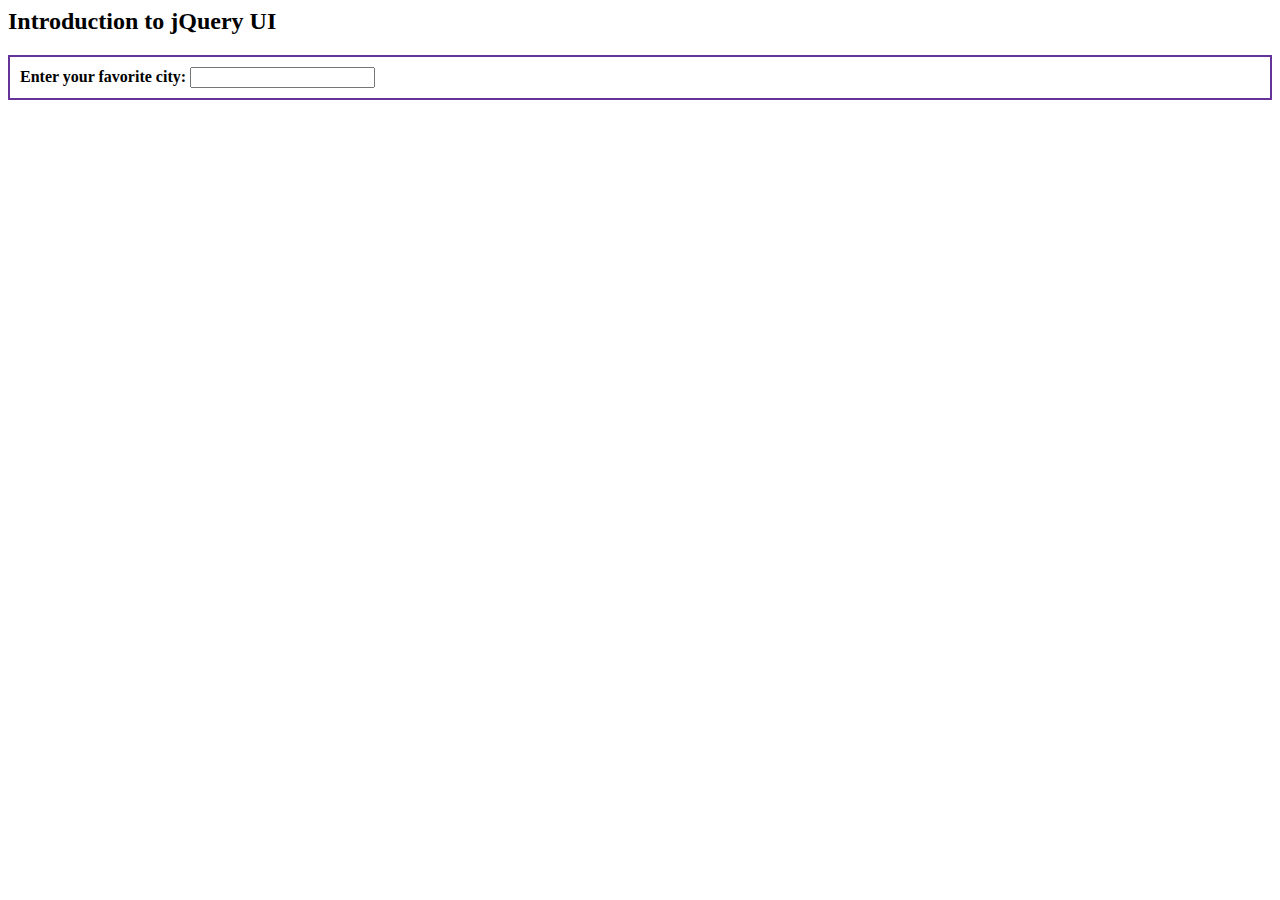
<file: index.html>
<html>
    <head>
        <title>JavaScript Sandbox</title>
        <link rel="stylesheet" href="css/style.css">
        <link rel="stylesheet" href="jquery-ui-eggplant//jquery-ui.css">
        <link rel="stylesheet" href="jquery-ui-eggplant/jquery-ui.structure.css">
        <link rel="stylesheet" href="jquery-ui-eggplant/jquery-ui.theme.css">
    </head>

    <body>
        <h2>Introduction to jQuery UI</h2>

        <div class="mydiv">
            <label><b>Enter your favorite city:</b></label>       
            <input type="text" name="" id="citytextbox">
        </div>
        


    </body> 

    <!-- <script src="js/jquery-3.4.1.js" type="text/javascript"></script> -->
    <script
        src="https://code.jquery.com/jquery-3.4.1.js"
        integrity="sha256-WpOohJOqMqqyKL9FccASB9O0KwACQJpFTUBLTYOVvVU="
        crossorigin="anonymous">
    </script>
    <script src="jquery-ui-eggplant/jquery-ui.js" type="text/javascript"></script>


    <script>
        var mycities = ["Cluj-Napoca", "Oradea", "Bistrita", "Brasov"];
        $("#citytextbox").autocomplete({
            source: mycities
        },{
            autoFocus: true,
            delay: 0,
            minLength: 1
        });
    </script>
</html>
</file>
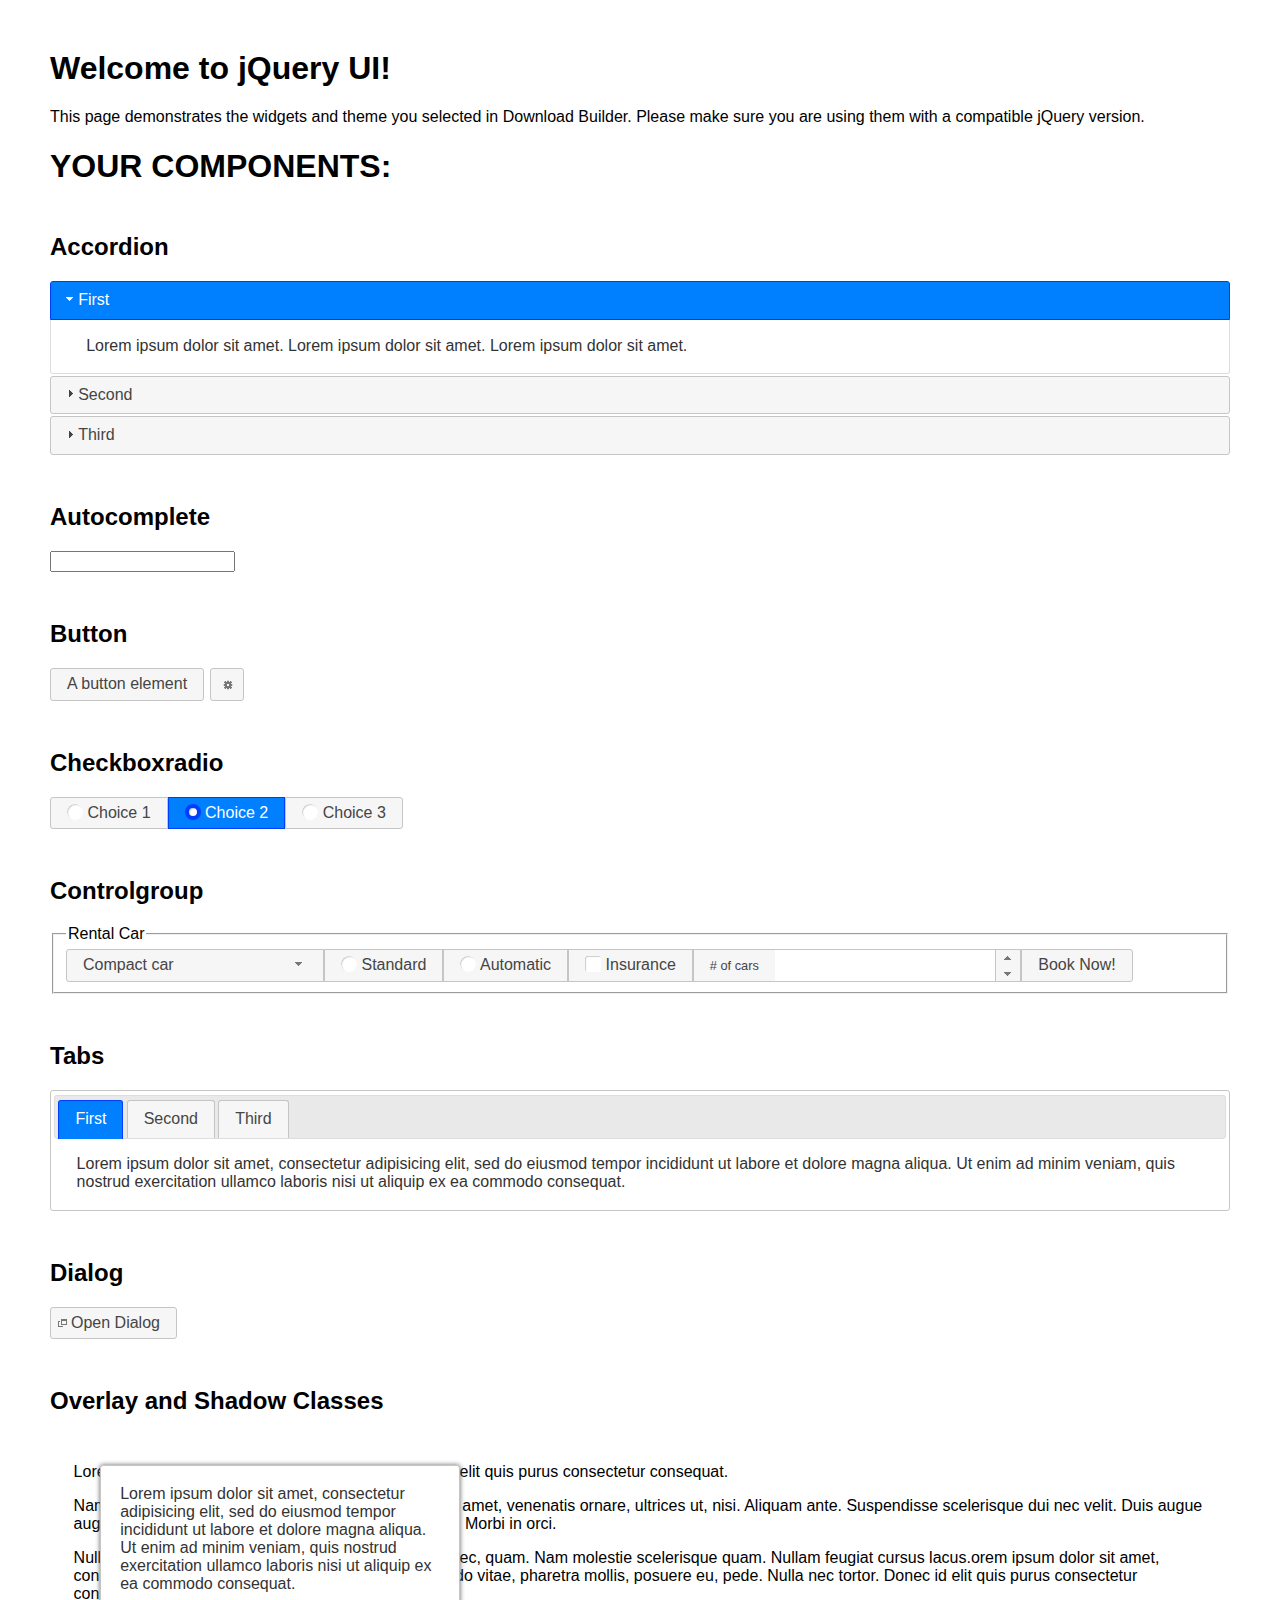
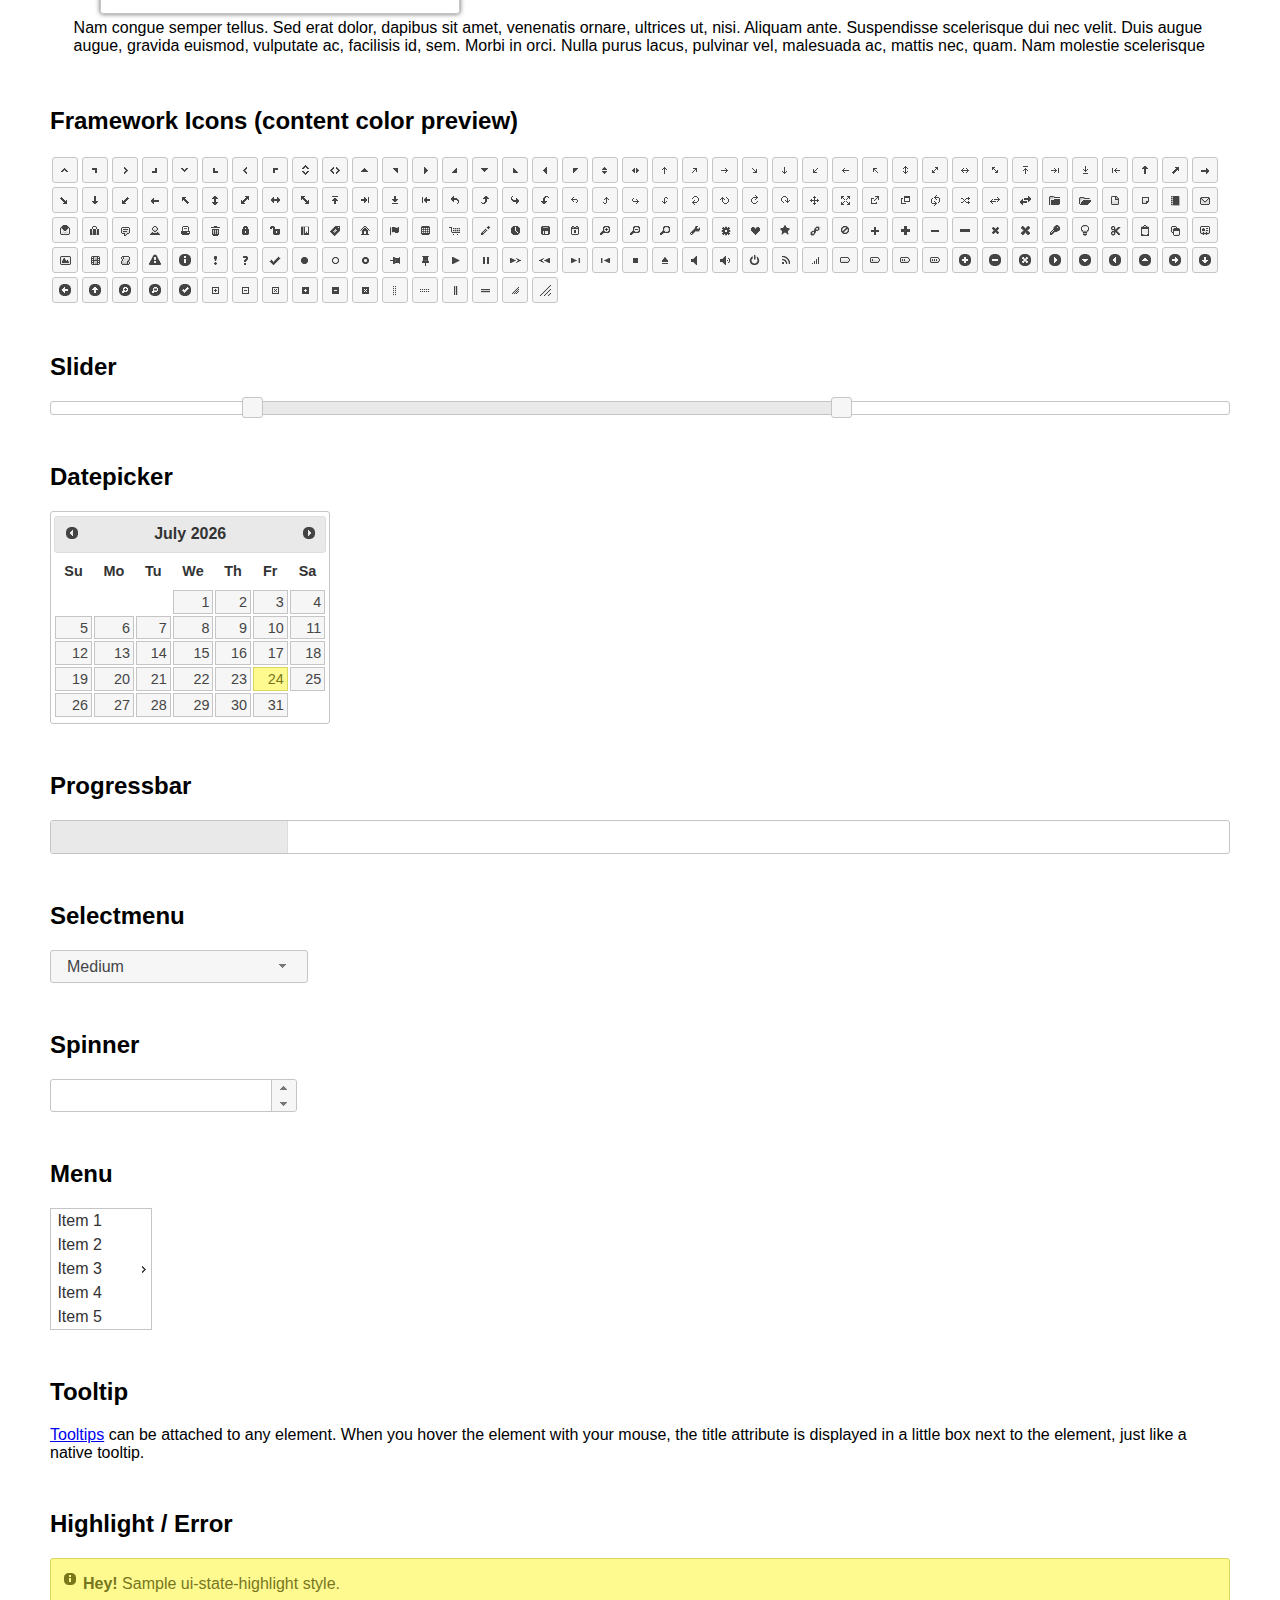
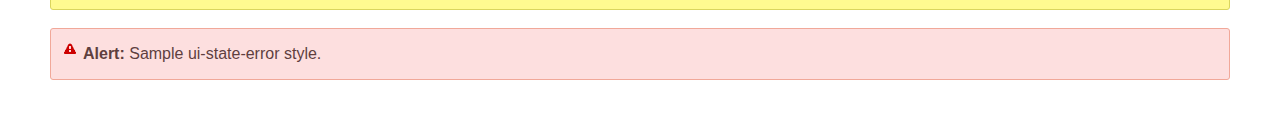
<file: jquery-ui-1.12.1/index.html>
<!doctype html>
<html lang="us">
<head>
	<meta charset="utf-8">
	<title>jQuery UI Example Page</title>
	<link href="jquery-ui.css" rel="stylesheet">
	<style>
	body{
		font-family: "Trebuchet MS", sans-serif;
		margin: 50px;
	}
	.demoHeaders {
		margin-top: 2em;
	}
	#dialog-link {
		padding: .4em 1em .4em 20px;
		text-decoration: none;
		position: relative;
	}
	#dialog-link span.ui-icon {
		margin: 0 5px 0 0;
		position: absolute;
		left: .2em;
		top: 50%;
		margin-top: -8px;
	}
	#icons {
		margin: 0;
		padding: 0;
	}
	#icons li {
		margin: 2px;
		position: relative;
		padding: 4px 0;
		cursor: pointer;
		float: left;
		list-style: none;
	}
	#icons span.ui-icon {
		float: left;
		margin: 0 4px;
	}
	.fakewindowcontain .ui-widget-overlay {
		position: absolute;
	}
	select {
		width: 200px;
	}
	</style>
</head>
<body>

<h1>Welcome to jQuery UI!</h1>

<div class="ui-widget">
	<p>This page demonstrates the widgets and theme you selected in Download Builder. Please make sure you are using them with a compatible jQuery version.</p>
</div>

<h1>YOUR COMPONENTS:</h1>


<!-- Accordion -->
<h2 class="demoHeaders">Accordion</h2>
<div id="accordion">
	<h3>First</h3>
	<div>Lorem ipsum dolor sit amet. Lorem ipsum dolor sit amet. Lorem ipsum dolor sit amet.</div>
	<h3>Second</h3>
	<div>Phasellus mattis tincidunt nibh.</div>
	<h3>Third</h3>
	<div>Nam dui erat, auctor a, dignissim quis.</div>
</div>



<!-- Autocomplete -->
<h2 class="demoHeaders">Autocomplete</h2>
<div>
	<input id="autocomplete" title="type &quot;a&quot;">
</div>



<!-- Button -->
<h2 class="demoHeaders">Button</h2>
<button id="button">A button element</button>
<button id="button-icon">An icon-only button</button>



<!-- Checkboxradio -->
<h2 class="demoHeaders">Checkboxradio</h2>
<form style="margin-top: 1em;">
	<div id="radioset">
		<input type="radio" id="radio1" name="radio"><label for="radio1">Choice 1</label>
		<input type="radio" id="radio2" name="radio" checked="checked"><label for="radio2">Choice 2</label>
		<input type="radio" id="radio3" name="radio"><label for="radio3">Choice 3</label>
	</div>
</form>



<!-- Controlgroup -->
<h2 class="demoHeaders">Controlgroup</h2>
<fieldset>
	<legend>Rental Car</legend>
	<div id="controlgroup">
		<select id="car-type">
			<option>Compact car</option>
			<option>Midsize car</option>
			<option>Full size car</option>
			<option>SUV</option>
			<option>Luxury</option>
			<option>Truck</option>
			<option>Van</option>
		</select>
		<label for="transmission-standard">Standard</label>
		<input type="radio" name="transmission" id="transmission-standard">
		<label for="transmission-automatic">Automatic</label>
		<input type="radio" name="transmission" id="transmission-automatic">
		<label for="insurance">Insurance</label>
		<input type="checkbox" name="insurance" id="insurance">
		<label for="horizontal-spinner" class="ui-controlgroup-label"># of cars</label>
		<input id="horizontal-spinner" class="ui-spinner-input">
		<button>Book Now!</button>
	</div>
</fieldset>



<!-- Tabs -->
<h2 class="demoHeaders">Tabs</h2>
<div id="tabs">
	<ul>
		<li><a href="#tabs-1">First</a></li>
		<li><a href="#tabs-2">Second</a></li>
		<li><a href="#tabs-3">Third</a></li>
	</ul>
	<div id="tabs-1">Lorem ipsum dolor sit amet, consectetur adipisicing elit, sed do eiusmod tempor incididunt ut labore et dolore magna aliqua. Ut enim ad minim veniam, quis nostrud exercitation ullamco laboris nisi ut aliquip ex ea commodo consequat.</div>
	<div id="tabs-2">Phasellus mattis tincidunt nibh. Cras orci urna, blandit id, pretium vel, aliquet ornare, felis. Maecenas scelerisque sem non nisl. Fusce sed lorem in enim dictum bibendum.</div>
	<div id="tabs-3">Nam dui erat, auctor a, dignissim quis, sollicitudin eu, felis. Pellentesque nisi urna, interdum eget, sagittis et, consequat vestibulum, lacus. Mauris porttitor ullamcorper augue.</div>
</div>



<h2 class="demoHeaders">Dialog</h2>
<p>
	<button id="dialog-link" class="ui-button ui-corner-all ui-widget">
		<span class="ui-icon ui-icon-newwin"></span>Open Dialog
	</button>
</p>

<h2 class="demoHeaders">Overlay and Shadow Classes</h2>
<div style="position: relative; width: 96%; height: 200px; padding:1% 2%; overflow:hidden;" class="fakewindowcontain">
	<p>Lorem ipsum dolor sit amet,  Nulla nec tortor. Donec id elit quis purus consectetur consequat. </p><p>Nam congue semper tellus. Sed erat dolor, dapibus sit amet, venenatis ornare, ultrices ut, nisi. Aliquam ante. Suspendisse scelerisque dui nec velit. Duis augue augue, gravida euismod, vulputate ac, facilisis id, sem. Morbi in orci. </p><p>Nulla purus lacus, pulvinar vel, malesuada ac, mattis nec, quam. Nam molestie scelerisque quam. Nullam feugiat cursus lacus.orem ipsum dolor sit amet, consectetur adipiscing elit. Donec libero risus, commodo vitae, pharetra mollis, posuere eu, pede. Nulla nec tortor. Donec id elit quis purus consectetur consequat. </p><p>Nam congue semper tellus. Sed erat dolor, dapibus sit amet, venenatis ornare, ultrices ut, nisi. Aliquam ante. Suspendisse scelerisque dui nec velit. Duis augue augue, gravida euismod, vulputate ac, facilisis id, sem. Morbi in orci. Nulla purus lacus, pulvinar vel, malesuada ac, mattis nec, quam. Nam molestie scelerisque quam. </p><p>Nullam feugiat cursus lacus.orem ipsum dolor sit amet, consectetur adipiscing elit. Donec libero risus, commodo vitae, pharetra mollis, posuere eu, pede. Nulla nec tortor. Donec id elit quis purus consectetur consequat. Nam congue semper tellus. Sed erat dolor, dapibus sit amet, venenatis ornare, ultrices ut, nisi. Aliquam ante. </p><p>Suspendisse scelerisque dui nec velit. Duis augue augue, gravida euismod, vulputate ac, facilisis id, sem. Morbi in orci. Nulla purus lacus, pulvinar vel, malesuada ac, mattis nec, quam. Nam molestie scelerisque quam. Nullam feugiat cursus lacus.orem ipsum dolor sit amet, consectetur adipiscing elit. Donec libero risus, commodo vitae, pharetra mollis, posuere eu, pede. Nulla nec tortor. Donec id elit quis purus consectetur consequat. Nam congue semper tellus. Sed erat dolor, dapibus sit amet, venenatis ornare, ultrices ut, nisi. </p>

	<!-- ui-dialog -->
	<div class="ui-widget-overlay ui-front"></div>
	<div style="position: absolute; width: 320px; left: 50px; top: 30px; padding: 1.2em" class="ui-widget ui-front ui-widget-content ui-corner-all ui-widget-shadow">
		Lorem ipsum dolor sit amet, consectetur adipisicing elit, sed do eiusmod tempor incididunt ut labore et dolore magna aliqua. Ut enim ad minim veniam, quis nostrud exercitation ullamco laboris nisi ut aliquip ex ea commodo consequat.
	</div>

</div>

<!-- ui-dialog -->
<div id="dialog" title="Dialog Title">
	<p>Lorem ipsum dolor sit amet, consectetur adipisicing elit, sed do eiusmod tempor incididunt ut labore et dolore magna aliqua. Ut enim ad minim veniam, quis nostrud exercitation ullamco laboris nisi ut aliquip ex ea commodo consequat.</p>
</div>



<h2 class="demoHeaders">Framework Icons (content color preview)</h2>
<ul id="icons" class="ui-widget ui-helper-clearfix">
	<li class="ui-state-default ui-corner-all" title=".ui-icon-caret-1-n"><span class="ui-icon ui-icon-caret-1-n"></span></li>
	<li class="ui-state-default ui-corner-all" title=".ui-icon-caret-1-ne"><span class="ui-icon ui-icon-caret-1-ne"></span></li>
	<li class="ui-state-default ui-corner-all" title=".ui-icon-caret-1-e"><span class="ui-icon ui-icon-caret-1-e"></span></li>
	<li class="ui-state-default ui-corner-all" title=".ui-icon-caret-1-se"><span class="ui-icon ui-icon-caret-1-se"></span></li>
	<li class="ui-state-default ui-corner-all" title=".ui-icon-caret-1-s"><span class="ui-icon ui-icon-caret-1-s"></span></li>
	<li class="ui-state-default ui-corner-all" title=".ui-icon-caret-1-sw"><span class="ui-icon ui-icon-caret-1-sw"></span></li>
	<li class="ui-state-default ui-corner-all" title=".ui-icon-caret-1-w"><span class="ui-icon ui-icon-caret-1-w"></span></li>
	<li class="ui-state-default ui-corner-all" title=".ui-icon-caret-1-nw"><span class="ui-icon ui-icon-caret-1-nw"></span></li>
	<li class="ui-state-default ui-corner-all" title=".ui-icon-caret-2-n-s"><span class="ui-icon ui-icon-caret-2-n-s"></span></li>
	<li class="ui-state-default ui-corner-all" title=".ui-icon-caret-2-e-w"><span class="ui-icon ui-icon-caret-2-e-w"></span></li>
	<li class="ui-state-default ui-corner-all" title=".ui-icon-triangle-1-n"><span class="ui-icon ui-icon-triangle-1-n"></span></li>
	<li class="ui-state-default ui-corner-all" title=".ui-icon-triangle-1-ne"><span class="ui-icon ui-icon-triangle-1-ne"></span></li>
	<li class="ui-state-default ui-corner-all" title=".ui-icon-triangle-1-e"><span class="ui-icon ui-icon-triangle-1-e"></span></li>
	<li class="ui-state-default ui-corner-all" title=".ui-icon-triangle-1-se"><span class="ui-icon ui-icon-triangle-1-se"></span></li>
	<li class="ui-state-default ui-corner-all" title=".ui-icon-triangle-1-s"><span class="ui-icon ui-icon-triangle-1-s"></span></li>
	<li class="ui-state-default ui-corner-all" title=".ui-icon-triangle-1-sw"><span class="ui-icon ui-icon-triangle-1-sw"></span></li>
	<li class="ui-state-default ui-corner-all" title=".ui-icon-triangle-1-w"><span class="ui-icon ui-icon-triangle-1-w"></span></li>
	<li class="ui-state-default ui-corner-all" title=".ui-icon-triangle-1-nw"><span class="ui-icon ui-icon-triangle-1-nw"></span></li>
	<li class="ui-state-default ui-corner-all" title=".ui-icon-triangle-2-n-s"><span class="ui-icon ui-icon-triangle-2-n-s"></span></li>
	<li class="ui-state-default ui-corner-all" title=".ui-icon-triangle-2-e-w"><span class="ui-icon ui-icon-triangle-2-e-w"></span></li>
	<li class="ui-state-default ui-corner-all" title=".ui-icon-arrow-1-n"><span class="ui-icon ui-icon-arrow-1-n"></span></li>
	<li class="ui-state-default ui-corner-all" title=".ui-icon-arrow-1-ne"><span class="ui-icon ui-icon-arrow-1-ne"></span></li>
	<li class="ui-state-default ui-corner-all" title=".ui-icon-arrow-1-e"><span class="ui-icon ui-icon-arrow-1-e"></span></li>
	<li class="ui-state-default ui-corner-all" title=".ui-icon-arrow-1-se"><span class="ui-icon ui-icon-arrow-1-se"></span></li>
	<li class="ui-state-default ui-corner-all" title=".ui-icon-arrow-1-s"><span class="ui-icon ui-icon-arrow-1-s"></span></li>
	<li class="ui-state-default ui-corner-all" title=".ui-icon-arrow-1-sw"><span class="ui-icon ui-icon-arrow-1-sw"></span></li>
	<li class="ui-state-default ui-corner-all" title=".ui-icon-arrow-1-w"><span class="ui-icon ui-icon-arrow-1-w"></span></li>
	<li class="ui-state-default ui-corner-all" title=".ui-icon-arrow-1-nw"><span class="ui-icon ui-icon-arrow-1-nw"></span></li>
	<li class="ui-state-default ui-corner-all" title=".ui-icon-arrow-2-n-s"><span class="ui-icon ui-icon-arrow-2-n-s"></span></li>
	<li class="ui-state-default ui-corner-all" title=".ui-icon-arrow-2-ne-sw"><span class="ui-icon ui-icon-arrow-2-ne-sw"></span></li>
	<li class="ui-state-default ui-corner-all" title=".ui-icon-arrow-2-e-w"><span class="ui-icon ui-icon-arrow-2-e-w"></span></li>
	<li class="ui-state-default ui-corner-all" title=".ui-icon-arrow-2-se-nw"><span class="ui-icon ui-icon-arrow-2-se-nw"></span></li>
	<li class="ui-state-default ui-corner-all" title=".ui-icon-arrowstop-1-n"><span class="ui-icon ui-icon-arrowstop-1-n"></span></li>
	<li class="ui-state-default ui-corner-all" title=".ui-icon-arrowstop-1-e"><span class="ui-icon ui-icon-arrowstop-1-e"></span></li>
	<li class="ui-state-default ui-corner-all" title=".ui-icon-arrowstop-1-s"><span class="ui-icon ui-icon-arrowstop-1-s"></span></li>
	<li class="ui-state-default ui-corner-all" title=".ui-icon-arrowstop-1-w"><span class="ui-icon ui-icon-arrowstop-1-w"></span></li>
	<li class="ui-state-default ui-corner-all" title=".ui-icon-arrowthick-1-n"><span class="ui-icon ui-icon-arrowthick-1-n"></span></li>
	<li class="ui-state-default ui-corner-all" title=".ui-icon-arrowthick-1-ne"><span class="ui-icon ui-icon-arrowthick-1-ne"></span></li>
	<li class="ui-state-default ui-corner-all" title=".ui-icon-arrowthick-1-e"><span class="ui-icon ui-icon-arrowthick-1-e"></span></li>
	<li class="ui-state-default ui-corner-all" title=".ui-icon-arrowthick-1-se"><span class="ui-icon ui-icon-arrowthick-1-se"></span></li>
	<li class="ui-state-default ui-corner-all" title=".ui-icon-arrowthick-1-s"><span class="ui-icon ui-icon-arrowthick-1-s"></span></li>
	<li class="ui-state-default ui-corner-all" title=".ui-icon-arrowthick-1-sw"><span class="ui-icon ui-icon-arrowthick-1-sw"></span></li>
	<li class="ui-state-default ui-corner-all" title=".ui-icon-arrowthick-1-w"><span class="ui-icon ui-icon-arrowthick-1-w"></span></li>
	<li class="ui-state-default ui-corner-all" title=".ui-icon-arrowthick-1-nw"><span class="ui-icon ui-icon-arrowthick-1-nw"></span></li>
	<li class="ui-state-default ui-corner-all" title=".ui-icon-arrowthick-2-n-s"><span class="ui-icon ui-icon-arrowthick-2-n-s"></span></li>
	<li class="ui-state-default ui-corner-all" title=".ui-icon-arrowthick-2-ne-sw"><span class="ui-icon ui-icon-arrowthick-2-ne-sw"></span></li>
	<li class="ui-state-default ui-corner-all" title=".ui-icon-arrowthick-2-e-w"><span class="ui-icon ui-icon-arrowthick-2-e-w"></span></li>
	<li class="ui-state-default ui-corner-all" title=".ui-icon-arrowthick-2-se-nw"><span class="ui-icon ui-icon-arrowthick-2-se-nw"></span></li>
	<li class="ui-state-default ui-corner-all" title=".ui-icon-arrowthickstop-1-n"><span class="ui-icon ui-icon-arrowthickstop-1-n"></span></li>
	<li class="ui-state-default ui-corner-all" title=".ui-icon-arrowthickstop-1-e"><span class="ui-icon ui-icon-arrowthickstop-1-e"></span></li>
	<li class="ui-state-default ui-corner-all" title=".ui-icon-arrowthickstop-1-s"><span class="ui-icon ui-icon-arrowthickstop-1-s"></span></li>
	<li class="ui-state-default ui-corner-all" title=".ui-icon-arrowthickstop-1-w"><span class="ui-icon ui-icon-arrowthickstop-1-w"></span></li>
	<li class="ui-state-default ui-corner-all" title=".ui-icon-arrowreturnthick-1-w"><span class="ui-icon ui-icon-arrowreturnthick-1-w"></span></li>
	<li class="ui-state-default ui-corner-all" title=".ui-icon-arrowreturnthick-1-n"><span class="ui-icon ui-icon-arrowreturnthick-1-n"></span></li>
	<li class="ui-state-default ui-corner-all" title=".ui-icon-arrowreturnthick-1-e"><span class="ui-icon ui-icon-arrowreturnthick-1-e"></span></li>
	<li class="ui-state-default ui-corner-all" title=".ui-icon-arrowreturnthick-1-s"><span class="ui-icon ui-icon-arrowreturnthick-1-s"></span></li>
	<li class="ui-state-default ui-corner-all" title=".ui-icon-arrowreturn-1-w"><span class="ui-icon ui-icon-arrowreturn-1-w"></span></li>
	<li class="ui-state-default ui-corner-all" title=".ui-icon-arrowreturn-1-n"><span class="ui-icon ui-icon-arrowreturn-1-n"></span></li>
	<li class="ui-state-default ui-corner-all" title=".ui-icon-arrowreturn-1-e"><span class="ui-icon ui-icon-arrowreturn-1-e"></span></li>
	<li class="ui-state-default ui-corner-all" title=".ui-icon-arrowreturn-1-s"><span class="ui-icon ui-icon-arrowreturn-1-s"></span></li>
	<li class="ui-state-default ui-corner-all" title=".ui-icon-arrowrefresh-1-w"><span class="ui-icon ui-icon-arrowrefresh-1-w"></span></li>
	<li class="ui-state-default ui-corner-all" title=".ui-icon-arrowrefresh-1-n"><span class="ui-icon ui-icon-arrowrefresh-1-n"></span></li>
	<li class="ui-state-default ui-corner-all" title=".ui-icon-arrowrefresh-1-e"><span class="ui-icon ui-icon-arrowrefresh-1-e"></span></li>
	<li class="ui-state-default ui-corner-all" title=".ui-icon-arrowrefresh-1-s"><span class="ui-icon ui-icon-arrowrefresh-1-s"></span></li>
	<li class="ui-state-default ui-corner-all" title=".ui-icon-arrow-4"><span class="ui-icon ui-icon-arrow-4"></span></li>
	<li class="ui-state-default ui-corner-all" title=".ui-icon-arrow-4-diag"><span class="ui-icon ui-icon-arrow-4-diag"></span></li>
	<li class="ui-state-default ui-corner-all" title=".ui-icon-extlink"><span class="ui-icon ui-icon-extlink"></span></li>
	<li class="ui-state-default ui-corner-all" title=".ui-icon-newwin"><span class="ui-icon ui-icon-newwin"></span></li>
	<li class="ui-state-default ui-corner-all" title=".ui-icon-refresh"><span class="ui-icon ui-icon-refresh"></span></li>
	<li class="ui-state-default ui-corner-all" title=".ui-icon-shuffle"><span class="ui-icon ui-icon-shuffle"></span></li>
	<li class="ui-state-default ui-corner-all" title=".ui-icon-transfer-e-w"><span class="ui-icon ui-icon-transfer-e-w"></span></li>
	<li class="ui-state-default ui-corner-all" title=".ui-icon-transferthick-e-w"><span class="ui-icon ui-icon-transferthick-e-w"></span></li>
	<li class="ui-state-default ui-corner-all" title=".ui-icon-folder-collapsed"><span class="ui-icon ui-icon-folder-collapsed"></span></li>
	<li class="ui-state-default ui-corner-all" title=".ui-icon-folder-open"><span class="ui-icon ui-icon-folder-open"></span></li>
	<li class="ui-state-default ui-corner-all" title=".ui-icon-document"><span class="ui-icon ui-icon-document"></span></li>
	<li class="ui-state-default ui-corner-all" title=".ui-icon-document-b"><span class="ui-icon ui-icon-document-b"></span></li>
	<li class="ui-state-default ui-corner-all" title=".ui-icon-note"><span class="ui-icon ui-icon-note"></span></li>
	<li class="ui-state-default ui-corner-all" title=".ui-icon-mail-closed"><span class="ui-icon ui-icon-mail-closed"></span></li>
	<li class="ui-state-default ui-corner-all" title=".ui-icon-mail-open"><span class="ui-icon ui-icon-mail-open"></span></li>
	<li class="ui-state-default ui-corner-all" title=".ui-icon-suitcase"><span class="ui-icon ui-icon-suitcase"></span></li>
	<li class="ui-state-default ui-corner-all" title=".ui-icon-comment"><span class="ui-icon ui-icon-comment"></span></li>
	<li class="ui-state-default ui-corner-all" title=".ui-icon-person"><span class="ui-icon ui-icon-person"></span></li>
	<li class="ui-state-default ui-corner-all" title=".ui-icon-print"><span class="ui-icon ui-icon-print"></span></li>
	<li class="ui-state-default ui-corner-all" title=".ui-icon-trash"><span class="ui-icon ui-icon-trash"></span></li>
	<li class="ui-state-default ui-corner-all" title=".ui-icon-locked"><span class="ui-icon ui-icon-locked"></span></li>
	<li class="ui-state-default ui-corner-all" title=".ui-icon-unlocked"><span class="ui-icon ui-icon-unlocked"></span></li>
	<li class="ui-state-default ui-corner-all" title=".ui-icon-bookmark"><span class="ui-icon ui-icon-bookmark"></span></li>
	<li class="ui-state-default ui-corner-all" title=".ui-icon-tag"><span class="ui-icon ui-icon-tag"></span></li>
	<li class="ui-state-default ui-corner-all" title=".ui-icon-home"><span class="ui-icon ui-icon-home"></span></li>
	<li class="ui-state-default ui-corner-all" title=".ui-icon-flag"><span class="ui-icon ui-icon-flag"></span></li>
	<li class="ui-state-default ui-corner-all" title=".ui-icon-calculator"><span class="ui-icon ui-icon-calculator"></span></li>
	<li class="ui-state-default ui-corner-all" title=".ui-icon-cart"><span class="ui-icon ui-icon-cart"></span></li>
	<li class="ui-state-default ui-corner-all" title=".ui-icon-pencil"><span class="ui-icon ui-icon-pencil"></span></li>
	<li class="ui-state-default ui-corner-all" title=".ui-icon-clock"><span class="ui-icon ui-icon-clock"></span></li>
	<li class="ui-state-default ui-corner-all" title=".ui-icon-disk"><span class="ui-icon ui-icon-disk"></span></li>
	<li class="ui-state-default ui-corner-all" title=".ui-icon-calendar"><span class="ui-icon ui-icon-calendar"></span></li>
	<li class="ui-state-default ui-corner-all" title=".ui-icon-zoomin"><span class="ui-icon ui-icon-zoomin"></span></li>
	<li class="ui-state-default ui-corner-all" title=".ui-icon-zoomout"><span class="ui-icon ui-icon-zoomout"></span></li>
	<li class="ui-state-default ui-corner-all" title=".ui-icon-search"><span class="ui-icon ui-icon-search"></span></li>
	<li class="ui-state-default ui-corner-all" title=".ui-icon-wrench"><span class="ui-icon ui-icon-wrench"></span></li>
	<li class="ui-state-default ui-corner-all" title=".ui-icon-gear"><span class="ui-icon ui-icon-gear"></span></li>
	<li class="ui-state-default ui-corner-all" title=".ui-icon-heart"><span class="ui-icon ui-icon-heart"></span></li>
	<li class="ui-state-default ui-corner-all" title=".ui-icon-star"><span class="ui-icon ui-icon-star"></span></li>
	<li class="ui-state-default ui-corner-all" title=".ui-icon-link"><span class="ui-icon ui-icon-link"></span></li>
	<li class="ui-state-default ui-corner-all" title=".ui-icon-cancel"><span class="ui-icon ui-icon-cancel"></span></li>
	<li class="ui-state-default ui-corner-all" title=".ui-icon-plus"><span class="ui-icon ui-icon-plus"></span></li>
	<li class="ui-state-default ui-corner-all" title=".ui-icon-plusthick"><span class="ui-icon ui-icon-plusthick"></span></li>
	<li class="ui-state-default ui-corner-all" title=".ui-icon-minus"><span class="ui-icon ui-icon-minus"></span></li>
	<li class="ui-state-default ui-corner-all" title=".ui-icon-minusthick"><span class="ui-icon ui-icon-minusthick"></span></li>
	<li class="ui-state-default ui-corner-all" title=".ui-icon-close"><span class="ui-icon ui-icon-close"></span></li>
	<li class="ui-state-default ui-corner-all" title=".ui-icon-closethick"><span class="ui-icon ui-icon-closethick"></span></li>
	<li class="ui-state-default ui-corner-all" title=".ui-icon-key"><span class="ui-icon ui-icon-key"></span></li>
	<li class="ui-state-default ui-corner-all" title=".ui-icon-lightbulb"><span class="ui-icon ui-icon-lightbulb"></span></li>
	<li class="ui-state-default ui-corner-all" title=".ui-icon-scissors"><span class="ui-icon ui-icon-scissors"></span></li>
	<li class="ui-state-default ui-corner-all" title=".ui-icon-clipboard"><span class="ui-icon ui-icon-clipboard"></span></li>
	<li class="ui-state-default ui-corner-all" title=".ui-icon-copy"><span class="ui-icon ui-icon-copy"></span></li>
	<li class="ui-state-default ui-corner-all" title=".ui-icon-contact"><span class="ui-icon ui-icon-contact"></span></li>
	<li class="ui-state-default ui-corner-all" title=".ui-icon-image"><span class="ui-icon ui-icon-image"></span></li>
	<li class="ui-state-default ui-corner-all" title=".ui-icon-video"><span class="ui-icon ui-icon-video"></span></li>
	<li class="ui-state-default ui-corner-all" title=".ui-icon-script"><span class="ui-icon ui-icon-script"></span></li>
	<li class="ui-state-default ui-corner-all" title=".ui-icon-alert"><span class="ui-icon ui-icon-alert"></span></li>
	<li class="ui-state-default ui-corner-all" title=".ui-icon-info"><span class="ui-icon ui-icon-info"></span></li>
	<li class="ui-state-default ui-corner-all" title=".ui-icon-notice"><span class="ui-icon ui-icon-notice"></span></li>
	<li class="ui-state-default ui-corner-all" title=".ui-icon-help"><span class="ui-icon ui-icon-help"></span></li>
	<li class="ui-state-default ui-corner-all" title=".ui-icon-check"><span class="ui-icon ui-icon-check"></span></li>
	<li class="ui-state-default ui-corner-all" title=".ui-icon-bullet"><span class="ui-icon ui-icon-bullet"></span></li>
	<li class="ui-state-default ui-corner-all" title=".ui-icon-radio-off"><span class="ui-icon ui-icon-radio-off"></span></li>
	<li class="ui-state-default ui-corner-all" title=".ui-icon-radio-on"><span class="ui-icon ui-icon-radio-on"></span></li>
	<li class="ui-state-default ui-corner-all" title=".ui-icon-pin-w"><span class="ui-icon ui-icon-pin-w"></span></li>
	<li class="ui-state-default ui-corner-all" title=".ui-icon-pin-s"><span class="ui-icon ui-icon-pin-s"></span></li>
	<li class="ui-state-default ui-corner-all" title=".ui-icon-play"><span class="ui-icon ui-icon-play"></span></li>
	<li class="ui-state-default ui-corner-all" title=".ui-icon-pause"><span class="ui-icon ui-icon-pause"></span></li>
	<li class="ui-state-default ui-corner-all" title=".ui-icon-seek-next"><span class="ui-icon ui-icon-seek-next"></span></li>
	<li class="ui-state-default ui-corner-all" title=".ui-icon-seek-prev"><span class="ui-icon ui-icon-seek-prev"></span></li>
	<li class="ui-state-default ui-corner-all" title=".ui-icon-seek-end"><span class="ui-icon ui-icon-seek-end"></span></li>
	<li class="ui-state-default ui-corner-all" title=".ui-icon-seek-first"><span class="ui-icon ui-icon-seek-first"></span></li>
	<li class="ui-state-default ui-corner-all" title=".ui-icon-stop"><span class="ui-icon ui-icon-stop"></span></li>
	<li class="ui-state-default ui-corner-all" title=".ui-icon-eject"><span class="ui-icon ui-icon-eject"></span></li>
	<li class="ui-state-default ui-corner-all" title=".ui-icon-volume-off"><span class="ui-icon ui-icon-volume-off"></span></li>
	<li class="ui-state-default ui-corner-all" title=".ui-icon-volume-on"><span class="ui-icon ui-icon-volume-on"></span></li>
	<li class="ui-state-default ui-corner-all" title=".ui-icon-power"><span class="ui-icon ui-icon-power"></span></li>
	<li class="ui-state-default ui-corner-all" title=".ui-icon-signal-diag"><span class="ui-icon ui-icon-signal-diag"></span></li>
	<li class="ui-state-default ui-corner-all" title=".ui-icon-signal"><span class="ui-icon ui-icon-signal"></span></li>
	<li class="ui-state-default ui-corner-all" title=".ui-icon-battery-0"><span class="ui-icon ui-icon-battery-0"></span></li>
	<li class="ui-state-default ui-corner-all" title=".ui-icon-battery-1"><span class="ui-icon ui-icon-battery-1"></span></li>
	<li class="ui-state-default ui-corner-all" title=".ui-icon-battery-2"><span class="ui-icon ui-icon-battery-2"></span></li>
	<li class="ui-state-default ui-corner-all" title=".ui-icon-battery-3"><span class="ui-icon ui-icon-battery-3"></span></li>
	<li class="ui-state-default ui-corner-all" title=".ui-icon-circle-plus"><span class="ui-icon ui-icon-circle-plus"></span></li>
	<li class="ui-state-default ui-corner-all" title=".ui-icon-circle-minus"><span class="ui-icon ui-icon-circle-minus"></span></li>
	<li class="ui-state-default ui-corner-all" title=".ui-icon-circle-close"><span class="ui-icon ui-icon-circle-close"></span></li>
	<li class="ui-state-default ui-corner-all" title=".ui-icon-circle-triangle-e"><span class="ui-icon ui-icon-circle-triangle-e"></span></li>
	<li class="ui-state-default ui-corner-all" title=".ui-icon-circle-triangle-s"><span class="ui-icon ui-icon-circle-triangle-s"></span></li>
	<li class="ui-state-default ui-corner-all" title=".ui-icon-circle-triangle-w"><span class="ui-icon ui-icon-circle-triangle-w"></span></li>
	<li class="ui-state-default ui-corner-all" title=".ui-icon-circle-triangle-n"><span class="ui-icon ui-icon-circle-triangle-n"></span></li>
	<li class="ui-state-default ui-corner-all" title=".ui-icon-circle-arrow-e"><span class="ui-icon ui-icon-circle-arrow-e"></span></li>
	<li class="ui-state-default ui-corner-all" title=".ui-icon-circle-arrow-s"><span class="ui-icon ui-icon-circle-arrow-s"></span></li>
	<li class="ui-state-default ui-corner-all" title=".ui-icon-circle-arrow-w"><span class="ui-icon ui-icon-circle-arrow-w"></span></li>
	<li class="ui-state-default ui-corner-all" title=".ui-icon-circle-arrow-n"><span class="ui-icon ui-icon-circle-arrow-n"></span></li>
	<li class="ui-state-default ui-corner-all" title=".ui-icon-circle-zoomin"><span class="ui-icon ui-icon-circle-zoomin"></span></li>
	<li class="ui-state-default ui-corner-all" title=".ui-icon-circle-zoomout"><span class="ui-icon ui-icon-circle-zoomout"></span></li>
	<li class="ui-state-default ui-corner-all" title=".ui-icon-circle-check"><span class="ui-icon ui-icon-circle-check"></span></li>
	<li class="ui-state-default ui-corner-all" title=".ui-icon-circlesmall-plus"><span class="ui-icon ui-icon-circlesmall-plus"></span></li>
	<li class="ui-state-default ui-corner-all" title=".ui-icon-circlesmall-minus"><span class="ui-icon ui-icon-circlesmall-minus"></span></li>
	<li class="ui-state-default ui-corner-all" title=".ui-icon-circlesmall-close"><span class="ui-icon ui-icon-circlesmall-close"></span></li>
	<li class="ui-state-default ui-corner-all" title=".ui-icon-squaresmall-plus"><span class="ui-icon ui-icon-squaresmall-plus"></span></li>
	<li class="ui-state-default ui-corner-all" title=".ui-icon-squaresmall-minus"><span class="ui-icon ui-icon-squaresmall-minus"></span></li>
	<li class="ui-state-default ui-corner-all" title=".ui-icon-squaresmall-close"><span class="ui-icon ui-icon-squaresmall-close"></span></li>
	<li class="ui-state-default ui-corner-all" title=".ui-icon-grip-dotted-vertical"><span class="ui-icon ui-icon-grip-dotted-vertical"></span></li>
	<li class="ui-state-default ui-corner-all" title=".ui-icon-grip-dotted-horizontal"><span class="ui-icon ui-icon-grip-dotted-horizontal"></span></li>
	<li class="ui-state-default ui-corner-all" title=".ui-icon-grip-solid-vertical"><span class="ui-icon ui-icon-grip-solid-vertical"></span></li>
	<li class="ui-state-default ui-corner-all" title=".ui-icon-grip-solid-horizontal"><span class="ui-icon ui-icon-grip-solid-horizontal"></span></li>
	<li class="ui-state-default ui-corner-all" title=".ui-icon-gripsmall-diagonal-se"><span class="ui-icon ui-icon-gripsmall-diagonal-se"></span></li>
	<li class="ui-state-default ui-corner-all" title=".ui-icon-grip-diagonal-se"><span class="ui-icon ui-icon-grip-diagonal-se"></span></li>
</ul>


<!-- Slider -->
<h2 class="demoHeaders">Slider</h2>
<div id="slider"></div>



<!-- Datepicker -->
<h2 class="demoHeaders">Datepicker</h2>
<div id="datepicker"></div>



<!-- Progressbar -->
<h2 class="demoHeaders">Progressbar</h2>
<div id="progressbar"></div>



<!-- Progressbar -->
<h2 class="demoHeaders">Selectmenu</h2>
<select id="selectmenu">
	<option>Slower</option>
	<option>Slow</option>
	<option selected="selected">Medium</option>
	<option>Fast</option>
	<option>Faster</option>
</select>



<!-- Spinner -->
<h2 class="demoHeaders">Spinner</h2>
<input id="spinner">



<!-- Menu -->
<h2 class="demoHeaders">Menu</h2>
<ul style="width:100px;" id="menu">
	<li><div>Item 1</div></li>
	<li><div>Item 2</div></li>
	<li><div>Item 3</div>
		<ul>
			<li><div>Item 3-1</div></li>
			<li><div>Item 3-2</div></li>
			<li><div>Item 3-3</div></li>
			<li><div>Item 3-4</div></li>
			<li><div>Item 3-5</div></li>
		</ul>
	</li>
	<li><div>Item 4</div></li>
	<li><div>Item 5</div></li>
</ul>



<!-- Tooltip -->
<h2 class="demoHeaders">Tooltip</h2>
<p id="tooltip">
	<a href="#" title="That&apos;s what this widget is">Tooltips</a> can be attached to any element. When you hover
the element with your mouse, the title attribute is displayed in a little box next to the element, just like a native tooltip.
</p>


<!-- Highlight / Error -->
<h2 class="demoHeaders">Highlight / Error</h2>
<div class="ui-widget">
	<div class="ui-state-highlight ui-corner-all" style="margin-top: 20px; padding: 0 .7em;">
		<p><span class="ui-icon ui-icon-info" style="float: left; margin-right: .3em;"></span>
		<strong>Hey!</strong> Sample ui-state-highlight style.</p>
	</div>
</div>
<br>
<div class="ui-widget">
	<div class="ui-state-error ui-corner-all" style="padding: 0 .7em;">
		<p><span class="ui-icon ui-icon-alert" style="float: left; margin-right: .3em;"></span>
		<strong>Alert:</strong> Sample ui-state-error style.</p>
	</div>
</div>

<script src="external/jquery/jquery.js"></script>
<script src="jquery-ui.js"></script>
<script>

$( "#accordion" ).accordion();



var availableTags = [
	"ActionScript",
	"AppleScript",
	"Asp",
	"BASIC",
	"C",
	"C++",
	"Clojure",
	"COBOL",
	"ColdFusion",
	"Erlang",
	"Fortran",
	"Groovy",
	"Haskell",
	"Java",
	"JavaScript",
	"Lisp",
	"Perl",
	"PHP",
	"Python",
	"Ruby",
	"Scala",
	"Scheme"
];
$( "#autocomplete" ).autocomplete({
	source: availableTags
});



$( "#button" ).button();
$( "#button-icon" ).button({
	icon: "ui-icon-gear",
	showLabel: false
});



$( "#radioset" ).buttonset();



$( "#controlgroup" ).controlgroup();



$( "#tabs" ).tabs();



$( "#dialog" ).dialog({
	autoOpen: false,
	width: 400,
	buttons: [
		{
			text: "Ok",
			click: function() {
				$( this ).dialog( "close" );
			}
		},
		{
			text: "Cancel",
			click: function() {
				$( this ).dialog( "close" );
			}
		}
	]
});

// Link to open the dialog
$( "#dialog-link" ).click(function( event ) {
	$( "#dialog" ).dialog( "open" );
	event.preventDefault();
});



$( "#datepicker" ).datepicker({
	inline: true
});



$( "#slider" ).slider({
	range: true,
	values: [ 17, 67 ]
});



$( "#progressbar" ).progressbar({
	value: 20
});



$( "#spinner" ).spinner();



$( "#menu" ).menu();



$( "#tooltip" ).tooltip();



$( "#selectmenu" ).selectmenu();


// Hover states on the static widgets
$( "#dialog-link, #icons li" ).hover(
	function() {
		$( this ).addClass( "ui-state-hover" );
	},
	function() {
		$( this ).removeClass( "ui-state-hover" );
	}
);
</script>
</body>
</html>
</file>
<file: css/style.css>
.mydiv{
    border: 2px solid rebeccapurple;
    padding: 10px;
}
</file>
